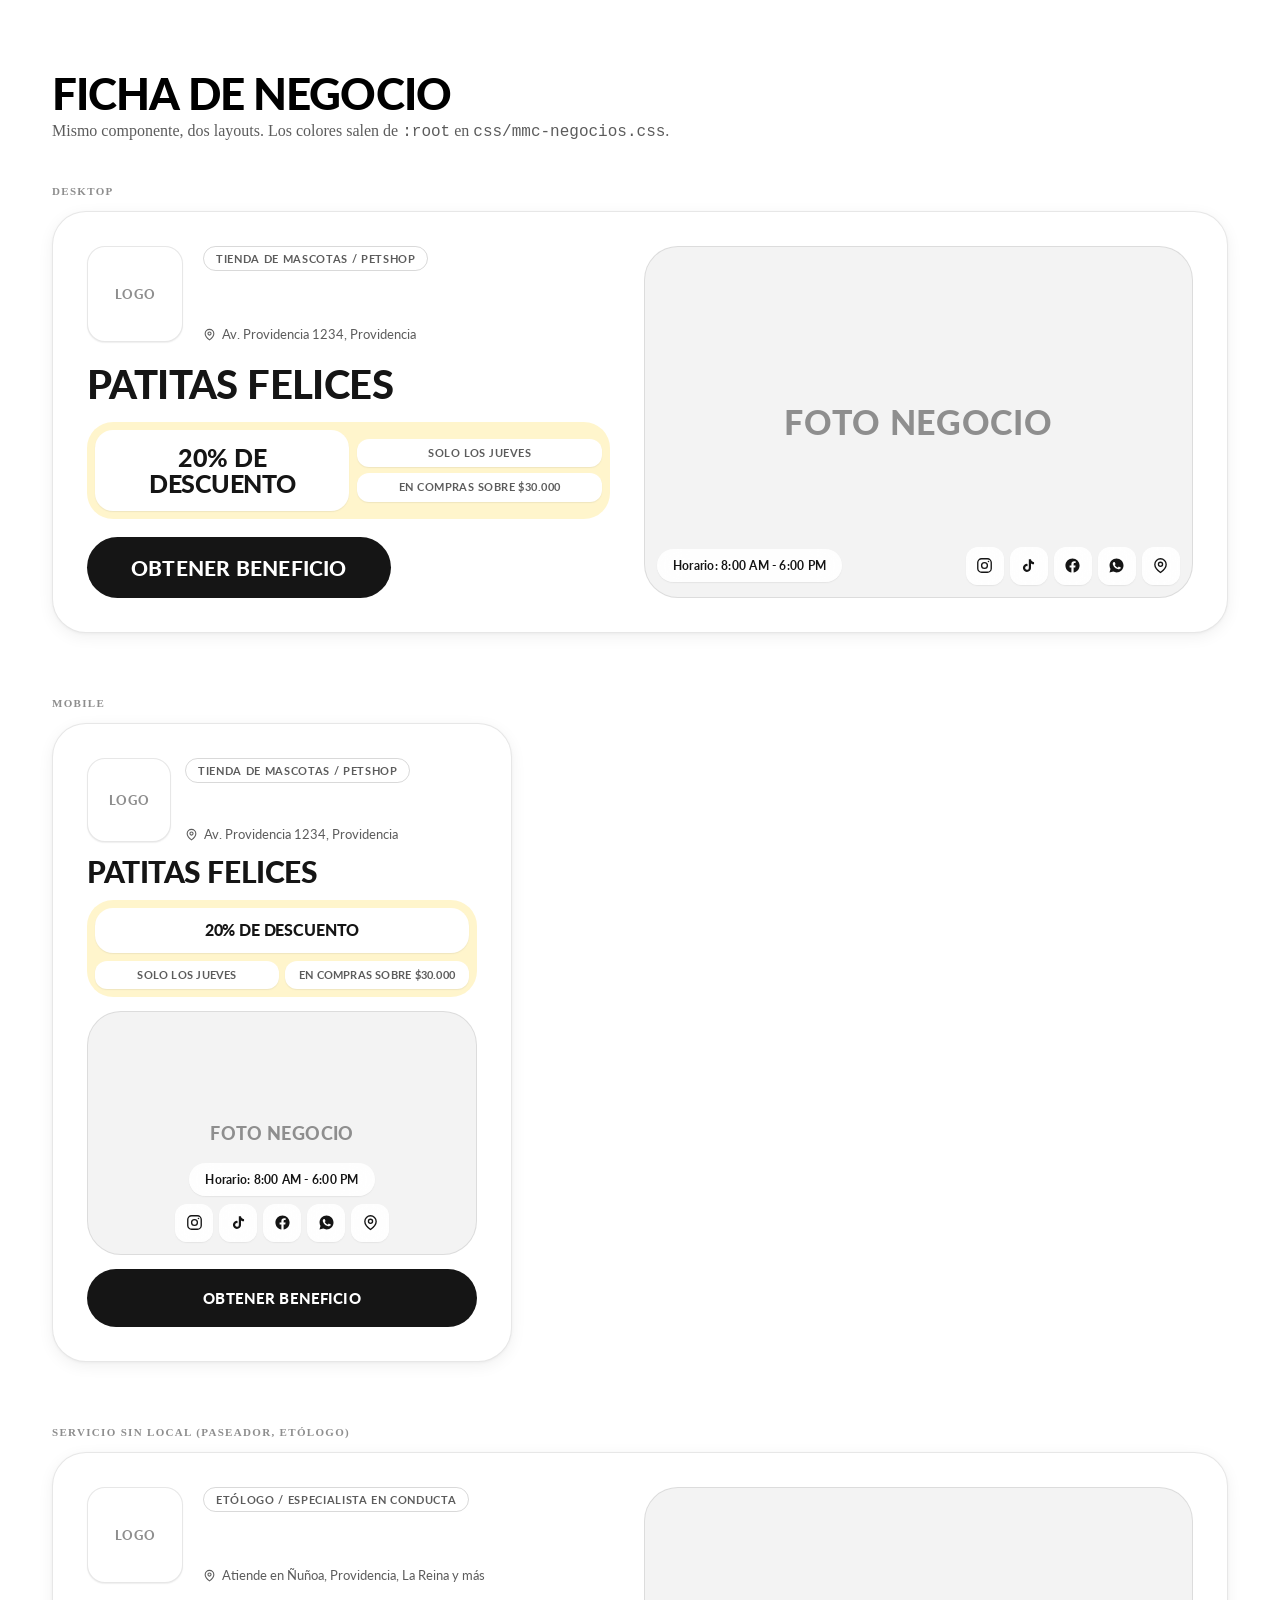
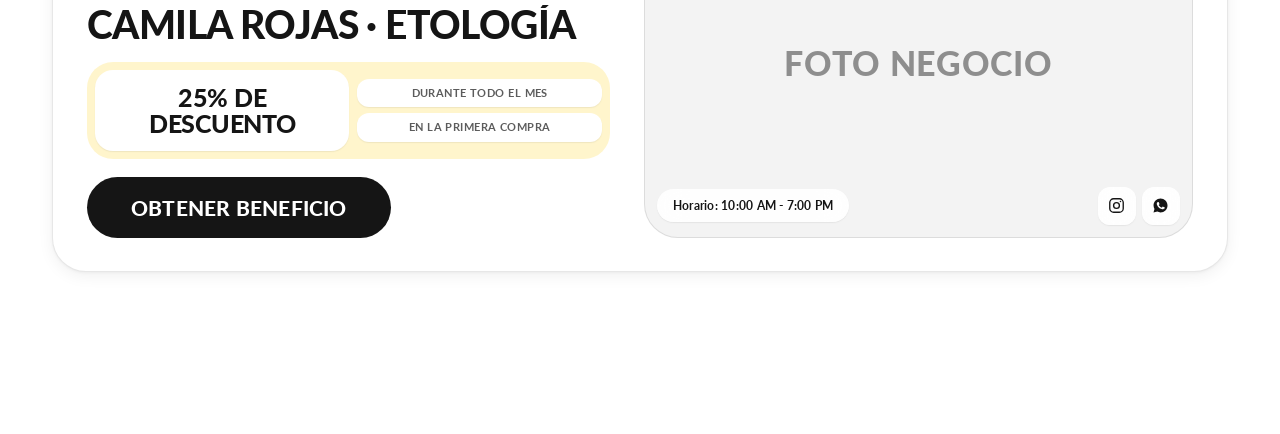
<file: ficha-negocio.html>
<!DOCTYPE html>
<html lang="es-CL">
<head>
<meta charset="utf-8">
<meta name="viewport" content="width=device-width, initial-scale=1">
<title>Ficha de negocio · Mi Mascota Club</title>
<link rel="preconnect" href="https://fonts.googleapis.com">
<link rel="preconnect" href="https://fonts.gstatic.com" crossorigin>
<link href="https://fonts.googleapis.com/css2?family=Lato:wght@400;700;900&display=swap" rel="stylesheet">
<link rel="stylesheet" href="css/mmc-ficha.css">
<style>
  .page { max-width: 1180px; margin: 0 auto; padding: clamp(28px,6vw,64px) clamp(18px,5vw,44px) 90px; }
  .page h1.t { font-family: var(--mmc-font-display); font-weight:900; text-transform:uppercase; font-size:clamp(28px,5vw,44px); line-height:.96; letter-spacing:-.02em; margin:0 0 8px; }
  .page p.s { color: var(--mmc-ink-2); margin:0 0 44px; font-size:16px; }
  .demo { margin-bottom: 64px; }
  .demo__label { font-size:11px; font-weight:700; letter-spacing:.12em; text-transform:uppercase; color:var(--mmc-ink-3); margin-bottom:14px; }
  .card { border:1px solid var(--mmc-line); border-radius: var(--mmc-r-xl); background:#fff; padding: clamp(20px,3.4vw,34px); box-shadow: var(--mmc-shadow-md); }
  .card--mobile { max-width: 390px; }
</style>
</head>
<body class="mmc">
<div class="page">
  <h1 class="t">Ficha de negocio</h1>
  <p class="s">Mismo componente, dos layouts. Los colores salen de <code>:root</code> en <code>css/mmc-negocios.css</code>.</p>

  <section class="demo">
    <div class="demo__label">Desktop</div>
    <div class="card"><div class="mmc-ficha" id="ficha-desktop"></div></div>
  </section>

  <section class="demo">
    <div class="demo__label">Mobile</div>
    <div class="card card--mobile"><div class="mmc-ficha" id="ficha-mobile"></div></div>
  </section>

  <section class="demo">
    <div class="demo__label">Servicio sin local (paseador, etólogo)</div>
    <div class="card"><div class="mmc-ficha" id="ficha-sinlocal"></div></div>
  </section>
</div>

<script src="js/catalogos-negocio.js"></script>
<script src="js/ficha-negocio.js"></script>
<script>
const demo = {
  nombre: 'Patitas Felices',
  tipo_negocio: 'petshop',
  tiene_local: true,
  comuna: 'Providencia',
  direccion: 'Av. Providencia 1234',
  google_maps_url: 'https://maps.google.com/?q=Av.+Providencia+1234',
  telefono_local: '+56 2 2345 6789',
  whatsapp: '+56 9 1234 5678',
  instagram: '@patitasfelices',
  facebook: 'patitasfelices',
  tiktok: '@patitasfelices',
  horario_texto: '8:00 AM - 6:00 PM',
  beneficio_valor: 'desc_20',
  beneficio_sobre: 'compras',
  beneficio_cuando: 'dia_jueves',
  beneficio_monto_min: 30000
};

const demoSinLocal = {
  nombre: 'Camila Rojas · Etología',
  tipo_negocio: 'etologo',
  tiene_local: false,
  comuna: 'Ñuñoa',
  comunas_cobertura: ['Ñuñoa', 'Providencia', 'La Reina', 'Macul'],
  whatsapp: '+56 9 8765 4321',
  instagram: '@camilaetologia',
  horario_texto: '10:00 AM - 7:00 PM',
  beneficio_valor: 'desc_25',
  beneficio_sobre: 'primera_compra',
  beneficio_cuando: 'todo_el_mes'
};

renderFicha(document.getElementById('ficha-desktop'), demo);
renderFicha(document.getElementById('ficha-mobile'), demo);
renderFicha(document.getElementById('ficha-sinlocal'), demoSinLocal);
</script>
</body>
</html>
</file>
<file: css/mmc-ficha.css>
/* ============================================================
   Mi Mascota Club — Ficha de negocio y tarjeta del directorio
   ------------------------------------------------------------
   Este archivo SÍ se carga dentro de index.html, así que todas
   sus clases van con prefijo propio (mmc-ficha / mmcf / mmcard)
   para no chocar con nada de css/styles.css.
   ============================================================ */

:root {
  /* ---- MARCA Mi Mascota Club ---- */
  --mmc-negro:        #151515;
  --mmc-amarillo:     #FFCE00;
  --mmc-turquesa:     #47C9C9;

  --mmc-brand:        var(--mmc-negro);
  --mmc-brand-ink:    #FFFFFF;
  --mmc-accent:       var(--mmc-amarillo);
  --mmc-accent-2:     var(--mmc-turquesa);

  /* ---- Neutros ---- */
  --mmc-ink:          #151515;
  --mmc-ink-2:        #5C5C5C;
  --mmc-ink-3:        #8E8E8E;
  --mmc-bg:           #FFFFFF;
  --mmc-surface:      #FFFFFF;
  --mmc-surface-2:    #F3F3F3;
  --mmc-surface-3:    #FAFAFA;
  --mmc-line:         rgba(21,21,21,.10);
  --mmc-line-strong:  rgba(21,21,21,.16);
  --mmc-beneficio-bg: rgba(255,206,0,.20);

  /* ---- Estado ---- */
  --mmc-ok:           var(--mmc-turquesa);
  --mmc-warn:         #C2410C;
  --mmc-err:          #DC2626;

  /* ---- Forma ---- */
  --mmc-r-xs: 8px;
  --mmc-r-sm: 12px;
  --mmc-r-md: 18px;
  --mmc-r-lg: 26px;
  --mmc-r-xl: 34px;
  --mmc-r-pill: 999px;

  --mmc-shadow-sm: 0 1px 2px rgba(0,0,0,.04), 0 1px 1px rgba(0,0,0,.03);
  --mmc-shadow-md: 0 4px 16px rgba(0,0,0,.06), 0 1px 3px rgba(0,0,0,.04);
  --mmc-shadow-lg: 0 18px 50px rgba(0,0,0,.10), 0 2px 8px rgba(0,0,0,.05);

  --mmc-font-display: 'Lato', -apple-system, BlinkMacSystemFont, 'Segoe UI', sans-serif;
  --mmc-font-body:    'Lato', -apple-system, BlinkMacSystemFont, 'Segoe UI', sans-serif;

  --mmc-ease: cubic-bezier(.22,.61,.36,1);
}

/* ============================================================
   FICHA DE NEGOCIO  (.mmc-ficha)
   Mismo componente para /negocio/<slug>, el preview del
   formulario y la cola de aprobación del panel.
   ============================================================ */

.mmc-ficha,
.mmc-ficha *,
.mmc-ficha *::before,
.mmc-ficha *::after { box-sizing: border-box; }

.mmc-ficha {
  font-family: var(--mmc-font-body);
  color: var(--mmc-ink);
  container-type: inline-size;
  display: block;
}

.mmcf__grid { --gap: 14px; display: grid; gap: var(--gap); grid-template-columns: minmax(0, 1fr); }
/* min-width:0 en todos los hijos (3 de octubre). Sin esto, en una columna de
   menos de ~345px (el teléfono, o la ficha dentro de la cola de /mi-panel) el
   texto largo —el tipo de negocio, que no se corta de línea, o un nombre
   largo— empujaba la ficha hacia la derecha y se cortaba todo. Un hijo de
   grid o flex por defecto no se encoge por debajo de su contenido. */
.mmcf__grid > *, .mmcf__head > *, .mmcf__beneficio > * { min-width: 0; }

/* ---- Encabezado ---- */
/* Logo a la izquierda; a su lado, de arriba abajo: tipo + sello, estrellas y
   dirección (el borde de arriba del logo calza con las píldoras y el de abajo
   con la dirección). El nombre va abajo, a todo el ancho y en una línea
   (ajustarNombreFicha en js/ficha-negocio.js lo achica si no entra). */
.mmcf__head { display: grid; grid-template-columns: auto minmax(0, 1fr); column-gap: 14px; row-gap: 14px; align-items: stretch; }
.mmcf__lado { display: flex; flex-direction: column; justify-content: space-between; gap: 6px; min-width: 0; }
.mmcf__pills { display: flex; flex-wrap: wrap; gap: 6px; align-items: center; min-width: 0; }
.mmcf__head .mmcf__nombre { grid-column: 1 / -1; }

/* Sello Verificado (ficha y tarjeta) */
.mmc-verif {
  display: inline-flex; align-items: center; gap: 5px;
  padding: 5px 11px 5px 7px; border-radius: var(--mmc-r-pill);
  background: var(--mmc-turquesa); color: #fff;
  font-family: var(--mmc-font-body); font-weight: 900; font-size: 11px; line-height: 1.2;
  letter-spacing: .05em; text-transform: uppercase; white-space: nowrap;
}
.mmc-verif svg { width: 15px; height: 15px; flex: none; display: block; }

/* Valoración estilo Uber: 4.9 ★★★★★ (23 reseñas) */
.mmc-rating { display: flex; align-items: center; gap: 7px; flex-wrap: wrap; font-family: var(--mmc-font-body); }
.mmc-rating b { font-size: 17px; font-weight: 900; color: var(--mmc-ink); line-height: 1; }
.mmc-stars { display: inline-flex; gap: 1px; }
.mmc-star { position: relative; width: 17px; height: 17px; display: inline-block; }
.mmc-star svg { width: 17px; height: 17px; display: block; fill: #E8E8E8; }
.mmc-star__lleno { position: absolute; inset: 0 auto 0 0; overflow: hidden; }
.mmc-star__lleno svg { fill: var(--mmc-amarillo); stroke: #E0B400; stroke-width: 1; }
.mmc-rating__n { font-size: 13px; color: var(--mmc-ink-2); }

.mmcf__logo {
  width: 84px; height: 84px;
  border-radius: var(--mmc-r-md);
  background: var(--mmc-surface);
  border: 1px solid var(--mmc-line);
  box-shadow: var(--mmc-shadow-sm);
  overflow: hidden;
  display: grid; place-items: center;
  flex: none;
}
.mmcf__logo img { width: 100%; height: 100%; object-fit: contain; padding: 8px; }
.mmcf__logo span {
  font-family: var(--mmc-font-display);
  font-weight: 900; font-size: 13px; color: var(--mmc-ink-3);
  text-transform: uppercase; letter-spacing: .04em;
}

.mmcf__tipo {
  display: inline-block;
  padding: 5px 12px;
  border: 1px solid var(--mmc-line-strong);
  border-radius: var(--mmc-r-pill);
  font-size: 11px; font-weight: 700;
  letter-spacing: .06em; text-transform: uppercase;
  color: var(--mmc-ink-2);
  white-space: nowrap; overflow: hidden; text-overflow: ellipsis; max-width: 100%;
}

.mmcf__nombre {
  font-family: var(--mmc-font-display);
  font-weight: 900;
  text-transform: uppercase;
  font-size: clamp(24px, 8cqw, 30px);
  line-height: 1;
  letter-spacing: -.015em;
  margin: 0;
  white-space: nowrap;
  overflow: hidden;
}
.mmcf__nombre--dos { white-space: normal; overflow: visible; overflow-wrap: anywhere; text-wrap: balance; }

.mmcf__comuna {
  margin: 0;
  font-size: 13px; color: var(--mmc-ink-2);
  display: flex; align-items: center; gap: 6px;
}

/* ---- Barra de beneficio ---- */
.mmcf__beneficio {
  background: var(--mmc-beneficio-bg);
  border-radius: var(--mmc-r-lg);
  padding: 8px;
  display: flex; flex-wrap: wrap; gap: 8px; align-items: stretch;
}

.mmcf__ben-valor {
  flex: 1 1 170px; min-width: 0;
  background: var(--mmc-surface);
  border-radius: var(--mmc-r-md);
  padding: 14px 18px;
  display: grid; place-items: center;
  font-family: var(--mmc-font-display);
  font-weight: 900;
  text-transform: uppercase;
  font-size: clamp(16px, 3.2cqw, 25px);
  line-height: 1.05;
  letter-spacing: -.01em;
  color: var(--mmc-ink);
  text-align: center;
  box-shadow: var(--mmc-shadow-sm);
}

.mmcf__ben-meta { flex: 1 1 160px; min-width: 0; display: grid; gap: 6px; align-content: center; }

.mmcf__chip {
  background: var(--mmc-surface);
  border-radius: var(--mmc-r-sm);
  padding: 7px 14px;
  font-size: 11px; font-weight: 700;
  letter-spacing: .04em; text-transform: uppercase;
  color: var(--mmc-ink-2);
  text-align: center; line-height: 1.3;
  overflow-wrap: anywhere;
  box-shadow: var(--mmc-shadow-sm);
}

/* ---- Tarjeta de foto ---- */
.mmcf__foto {
  position: relative;
  border-radius: var(--mmc-r-xl);
  overflow: hidden;
  background: var(--mmc-surface-2);
  border: 1px solid var(--mmc-line);
  aspect-ratio: 16 / 10;
  display: grid; place-items: center;
  min-height: 200px;
}
.mmcf__foto > img { position: absolute; inset: 0; width: 100%; height: 100%; object-fit: cover; }
.mmcf__foto-ph {
  font-family: var(--mmc-font-display);
  font-weight: 900; text-transform: uppercase;
  color: var(--mmc-ink-3);
  font-size: clamp(18px, 4cqw, 34px);
  letter-spacing: .02em;
}

.mmcf__foto-bar {
  position: absolute; left: 12px; right: 12px; bottom: 12px;
  display: flex; gap: 8px; align-items: center;
  justify-content: space-between; flex-wrap: wrap;
}

.mmcf__horario {
  background: rgba(255,255,255,.92);
  -webkit-backdrop-filter: saturate(1.6) blur(14px);
  backdrop-filter: saturate(1.6) blur(14px);
  border-radius: var(--mmc-r-pill);
  padding: 9px 16px;
  font-size: 12px; font-weight: 700; letter-spacing: .02em;
  color: var(--mmc-ink); white-space: nowrap;
  box-shadow: var(--mmc-shadow-sm);
}

.mmcf__redes { display: flex; gap: 6px; }

.mmcf__red {
  width: 38px; height: 38px;
  border-radius: var(--mmc-r-sm);
  background: rgba(255,255,255,.92);
  -webkit-backdrop-filter: saturate(1.6) blur(14px);
  backdrop-filter: saturate(1.6) blur(14px);
  display: grid; place-items: center;
  color: var(--mmc-ink); text-decoration: none;
  box-shadow: var(--mmc-shadow-sm);
  transition: transform .18s var(--mmc-ease), background .18s var(--mmc-ease);
}
.mmcf__red:hover { transform: translateY(-2px); background: #fff; }
.mmcf__red svg { width: 17px; height: 17px; display: block; }

/* ---- CTA ---- */
.mmcf__cta {
  appearance: none; border: 0; width: 100%;
  background: var(--mmc-brand); color: var(--mmc-brand-ink);
  border-radius: var(--mmc-r-pill);
  padding: 20px 28px;
  font-family: var(--mmc-font-display);
  font-weight: 900; text-transform: uppercase;
  font-size: clamp(15px, 2.8cqw, 21px);
  letter-spacing: .01em;
  cursor: pointer; text-align: center; text-decoration: none; display: block;
  transition: transform .18s var(--mmc-ease), opacity .18s var(--mmc-ease);
}
.mmcf__cta:hover { transform: translateY(-1px); opacity: .92; }
.mmcf__cta:active { transform: translateY(0) scale(.995); }

/* ---- Dos columnas cuando hay ancho ---- */
@container (min-width: 640px) {
  .mmcf__grid {
    grid-template-columns: minmax(290px, 1fr) minmax(0, 1.05fr);
    grid-template-areas: "head foto" "benef foto" "cta foto";
    align-content: start;
    gap: 18px 34px;
  }
  .mmcf__head { grid-area: head; column-gap: 20px; row-gap: 22px; }
  .mmcf__head .mmcf__logo { width: 96px; height: 96px; }
  .mmcf__nombre { font-size: 40px; }
  .mmcf__nombre--dos { font-size: 34px !important; }
  .mmcf__beneficio { grid-area: benef; align-self: start; }
  .mmcf__cta { grid-area: cta; align-self: start; width: auto; justify-self: start; padding: 18px 44px; }
  .mmcf__foto { grid-area: foto; aspect-ratio: auto; height: 100%; min-height: 340px; }
}

/* Muy angosto: el logo se achica y los dos datos del beneficio van uno bajo el
   otro, para que nada quede apretado. */
@container (max-width: 360px) {
  .mmcf__logo { width: 72px; height: 72px; }
  .mmcf__head { column-gap: 12px; }
  .mmcf__ben-meta { grid-auto-flow: row !important; }
  .mmcf__beneficio { padding: 6px; }
  /* min-height:200px + aspect-ratio 16/10 obligaba a 320px de ancho */
  .mmcf__foto { min-height: 0; aspect-ratio: 4 / 3; }
  .mmcf__red { width: 34px; height: 34px; }
}

@container (max-width: 300px) {
  .mmc-rating__n { display: none; }
}

@container (max-width: 520px) {
  .mmcf__ben-valor { flex: 1 1 100%; }
  .mmcf__ben-meta  { flex: 1 1 100%; grid-auto-flow: column; grid-auto-columns: 1fr; }
  .mmcf__chip      { padding: 7px 10px; letter-spacing: .02em; }
  .mmcf__foto-bar  { justify-content: center; row-gap: 8px; }
}

/* ============================================================
   TARJETA DEL DIRECTORIO  (.mmcard)
   Va DENTRO del .biz-card que ya existe, así la grilla y la
   fila de destacados siguen funcionando igual que antes.
   ============================================================ */

.mmcard, .mmcard *, .mmcard *::before, .mmcard *::after { box-sizing: border-box; }

/* La tarjeta sigue el mismo orden que la ficha grande que diseñó Jaime:
   logo + nombre arriba, la franja del beneficio, la foto con el horario y
   las redes encima, y el botón al final. Antes la foto iba primero y el
   beneficio quedaba enterrado, que es justo lo que la gente viene a mirar. */
.mmcard {
  font-family: var(--mmc-font-body);
  color: var(--mmc-ink);
  display: flex; flex-direction: column;
  gap: 12px;
  height: 100%;
  padding: 14px 14px 16px;
}
/* El botón siempre abajo, así todas las tarjetas de una fila terminan
   parejas aunque el nombre ocupe una o dos líneas. */
.mmcard__cta { margin-top: auto; }
.mmcard__head, .mmcard__ben, .mmcard__foto, .mmcard__meta { flex: none; }

/* ---- Cabecera: logo + tipo + nombre + comuna ---- */
.mmcard__head { display: grid; grid-template-columns: auto 1fr; gap: 11px; align-items: center; }
.mmcard__ident { min-width: 0; }
.mmcard__pills { display: flex; flex-wrap: wrap; gap: 5px; align-items: center; margin-bottom: 4px; }
.mmcard__pills .mmcard__tipo { margin-bottom: 0; }
.mmcard .mmc-verif { padding: 3px 8px 3px 5px; font-size: 9.5px; gap: 4px; }
.mmcard .mmc-verif svg { width: 12px; height: 12px; }

.mmcard__logo {
  width: 48px; height: 48px; flex: none;
  border-radius: 13px;
  background: #fff;
  border: 1.5px solid var(--mmc-line-strong);
  overflow: hidden;
  display: grid; place-items: center;
  font-size: 21px;
}
.mmcard__logo img { width: 100%; height: 100%; object-fit: contain; padding: 5px; }

.mmcard__tipo {
  display: inline-block;
  border: 1.5px solid var(--mmc-line-strong);
  border-radius: 99px;
  padding: 2px 9px;
  margin-bottom: 4px;
  font-size: 9.5px; font-weight: 800;
  letter-spacing: .07em; text-transform: uppercase;
  color: var(--mmc-ink-2);
  line-height: 1.5;
  max-width: 100%;
  overflow: hidden; text-overflow: ellipsis; white-space: nowrap;
}
.mmcard__nombre {
  font-family: var(--mmc-font-display);
  font-weight: 900;
  font-size: 17px;
  line-height: 1.12;
  margin: 0;
  color: var(--mmc-ink);
  overflow-wrap: anywhere;
}
.mmcard__comuna {
  display: flex; align-items: center; gap: 4px;
  margin-top: 3px;
  font-size: 11.5px; font-weight: 700;
  color: var(--mmc-ink-3);
}
.mmcard__comuna svg { width: 12px; height: 12px; flex: none; }

/* ---- Franja del beneficio ---- */
.mmcard__ben {
  background: var(--mmc-surface-2);
  border-radius: 14px;
  padding: 11px 12px;
  display: grid; gap: 7px;
}
.mmcard__ben b {
  display: block;
  background: #fff;
  border-radius: 10px;
  padding: 8px 10px;
  text-align: center;
  font-family: var(--mmc-font-display);
  font-weight: 900; text-transform: uppercase;
  font-size: 15px; line-height: 1.12;
  letter-spacing: -.01em;
}
.mmcard__ben-meta { display: grid; gap: 5px; }
.mmcard__chip {
  display: block;
  background: #fff;
  border-radius: 8px;
  padding: 5px 9px;
  text-align: center;
  font-size: 10px; font-weight: 800;
  letter-spacing: .04em; text-transform: uppercase;
  color: var(--mmc-ink-2);
  line-height: 1.35;
}

/* ---- Foto con la barra encima ---- */
.mmcard__foto {
  position: relative;
  height: 158px;
  border-radius: 16px;
  border: 1.5px solid var(--mmc-line);
  display: grid; place-items: center;
  overflow: hidden;
  background: var(--mmc-surface-2);
}
.mmcard__foto > img { position: absolute; inset: 0; width: 100%; height: 100%; object-fit: cover; }
.mmcard__foto > span { font-size: 44px; line-height: 1; }
.mmcard__foto .founder-badge {
  position: absolute; top: 9px; right: 9px; z-index: 2;
  background: rgba(255,255,255,.94); color: var(--mmc-negro);
  padding: 4px 9px; border-radius: 7px;
  font-family: var(--mmc-font-body);
  font-size: 9.5px; font-weight: 800;
  letter-spacing: .05em; text-transform: uppercase;
  line-height: 1.4; white-space: nowrap;
}
.mmcard__foto .founder-badge.badge-destacado { background: var(--mmc-amarillo); }

.mmcard__foto-bar {
  position: absolute; left: 0; right: 0; bottom: 0; z-index: 2;
  display: flex; align-items: center; justify-content: space-between; gap: 8px;
  padding: 9px 10px;
  background: linear-gradient(to top, rgba(255,255,255,.96), rgba(255,255,255,.72) 62%, rgba(255,255,255,0));
}
.mmcard__horario {
  background: #fff;
  border: 1.5px solid var(--mmc-line-strong);
  border-radius: 8px;
  padding: 4px 8px;
  font-size: 10px; font-weight: 800;
  letter-spacing: .03em; text-transform: uppercase;
  color: var(--mmc-ink);
  line-height: 1.4;
  overflow: hidden; text-overflow: ellipsis; white-space: nowrap;
  max-width: 58%;
}
.mmcard__redes { display: flex; gap: 5px; margin-left: auto; }
.mmcard__red {
  width: 27px; height: 27px; flex: none;
  display: grid; place-items: center;
  border-radius: 8px;
  background: #fff;
  border: 1.5px solid var(--mmc-line-strong);
  color: var(--mmc-ink);
  text-decoration: none;
}
.mmcard__red svg { width: 14px; height: 14px; }
/* Fila de íconos de los negocios antiguos (la que arma app.js) */
.mmcard__foto-bar .biz-icons-row { display: flex; gap: 5px; margin-left: auto; }

.mmcard__meta { font-size: 12.5px; color: var(--mmc-ink-2); line-height: 1.45; margin: 0; }

/* ---- Botón. Es un <span>: la tarjeta entera ya es el enlace a la ficha,
        así que no debe haber un botón dentro de otro clic. ---- */
.mmcard__cta {
  display: block;
  margin-top: 2px;
  padding: 13px 14px;
  border-radius: 99px;
  background: var(--mmc-negro);
  color: #fff;
  text-align: center;
  font-family: var(--mmc-font-display);
  font-weight: 900; text-transform: uppercase;
  font-size: 13.5px; letter-spacing: .02em;
  line-height: 1.2;
}
.biz-card:hover .mmcard__cta { background: var(--mmc-amarillo); color: var(--mmc-negro); }

/* En la fila de Destacados las tarjetas son más angostas */
.featured-strip .mmcard__foto { height: 132px; }
.featured-strip .mmcard__nombre { font-size: 15.5px; }

/* ============================================================
   COLA DE APROBACIÓN  (.cola-*)
   Vive dentro del panel privado. Pensada para usarse desde el
   celular: una ficha completa y tres botones grandes debajo.
   ============================================================ */

.cola-count {
  display: inline-grid; place-items: center;
  min-width: 22px; height: 22px; padding: 0 7px;
  border-radius: var(--mmc-r-pill);
  background: var(--mmc-amarillo); color: var(--mmc-negro);
  font-size: 11px; font-weight: 900;
  margin-left: 8px;
}
.cola-count[data-cero="1"] { background: var(--mmc-surface-2); color: var(--mmc-ink-3); }

.cola-lista { padding: 16px; display: grid; gap: 16px; }
.cola-vacia { text-align: center; padding: 28px 16px; color: var(--mmc-ink-3); font-size: 14px; font-weight: 600; }

.cola-item {
  border: 1px solid var(--mmc-line);
  border-radius: var(--mmc-r-xl);
  padding: clamp(14px, 3vw, 22px);
  background: #fff;
  box-shadow: var(--mmc-shadow-sm);
}
.cola-item[data-ocupado="1"] { opacity: .55; pointer-events: none; }

.cola-fecha { font-size: 11px; font-weight: 700; letter-spacing: .06em; text-transform: uppercase; color: var(--mmc-ink-3); margin-bottom: 12px; }

/* Datos que no se publican */
.cola-priv {
  margin-top: 16px;
  border: 1px solid var(--mmc-line);
  border-radius: var(--mmc-r-md);
  overflow: hidden;
  font-size: 13px;
}
.cola-priv__t {
  background: var(--mmc-surface-3);
  padding: 9px 14px;
  font-size: 10.5px; font-weight: 800;
  letter-spacing: .08em; text-transform: uppercase;
  color: var(--mmc-ink-3);
  border-bottom: 1px solid var(--mmc-line);
}
.cola-priv__row { display: grid; grid-template-columns: 150px 1fr; gap: 10px; padding: 9px 14px; border-bottom: 1px solid var(--mmc-line); }
.cola-priv__row:last-child { border-bottom: 0; }
.cola-priv__row span { color: var(--mmc-ink-3); }
.cola-priv__row b { font-weight: 700; overflow-wrap: anywhere; }
@media (max-width: 560px) { .cola-priv__row { grid-template-columns: 1fr; gap: 1px; } }

/* Tres botones */
.cola-acciones { display: grid; grid-template-columns: repeat(3, 1fr); gap: 10px; margin-top: 18px; }
@media (max-width: 560px) { .cola-acciones { grid-template-columns: 1fr; } }

.cola-btn {
  appearance: none; border: 1px solid var(--mmc-line-strong);
  background: #fff; color: var(--mmc-ink);
  border-radius: var(--mmc-r-pill);
  padding: 15px 18px;
  font-family: var(--mmc-font-body);
  font-size: 14.5px; font-weight: 800;
  cursor: pointer;
  transition: transform .16s var(--mmc-ease), background .16s var(--mmc-ease), color .16s var(--mmc-ease);
  min-height: 50px;
}
.cola-btn:hover { transform: translateY(-1px); }
.cola-btn--ok   { background: var(--mmc-turquesa); border-color: var(--mmc-turquesa); color: #fff; }
.cola-btn--edit { background: var(--mmc-amarillo); border-color: var(--mmc-amarillo); color: var(--mmc-negro); }
.cola-btn--no   { color: var(--mmc-err); border-color: color-mix(in srgb, var(--mmc-err) 34%, transparent); }
.cola-btn--no:hover { background: var(--mmc-err); border-color: var(--mmc-err); color: #fff; }

/* Modo edición */
.cola-edit { margin-top: 16px; display: grid; gap: 12px; }
.cola-edit__grid { display: grid; grid-template-columns: 1fr 1fr; gap: 12px; }
@media (max-width: 640px) { .cola-edit__grid { grid-template-columns: 1fr; } }
.cola-campo { display: grid; gap: 5px; }
.cola-campo label { font-size: 11.5px; font-weight: 800; letter-spacing: .04em; text-transform: uppercase; color: var(--mmc-ink-3); }
.cola-campo input, .cola-campo select {
  width: 100%; font: inherit; font-size: 15px;
  color: var(--mmc-ink); background: #fff;
  border: 1px solid var(--mmc-line-strong);
  border-radius: var(--mmc-r-sm);
  padding: 11px 13px; outline: none;
}
.cola-campo input:focus, .cola-campo select:focus {
  border-color: var(--mmc-turquesa);
  box-shadow: 0 0 0 3px rgba(71,201,201,.28);
}

.cola-msg { margin-top: 12px; font-size: 13.5px; font-weight: 700; }
.cola-msg--ok { color: var(--mmc-turquesa); }
.cola-msg--err { color: var(--mmc-err); }


/* ============================================================
   Contenedor de la ficha en la página /negocio/<slug>
   ============================================================ */
.mmc-ficha-wrap {
  background: #fff;
  border: 1px solid var(--mmc-line);
  border-radius: var(--mmc-r-xl);
  padding: clamp(18px, 3vw, 34px);
  box-shadow: var(--mmc-shadow-md);
}
.mmc-ficha-desc { font-size: 15px; line-height: 1.65; color: var(--mmc-ink-2); margin: 22px 0 0; }

.mmc-datos {
  margin-top: 20px;
  background: #fff;
  border: 1px solid var(--mmc-line);
  border-radius: var(--mmc-r-xl);
  padding: clamp(14px, 2.4vw, 22px);
  display: grid;
  grid-template-columns: repeat(auto-fit, minmax(230px, 1fr));
  gap: 2px 26px;
}
.mmc-datos__row {
  display: flex; justify-content: space-between; gap: 14px;
  padding: 11px 4px;
  border-bottom: 1px dashed var(--mmc-line);
  font-size: 13.5px;
}
.mmc-datos__row span { color: var(--mmc-ink-3); }
.mmc-datos__row b { font-weight: 800; text-align: right; overflow-wrap: anywhere; }

/* Sobrescrituras de especificidad: css/styles.css define .biz-card h3 y
   .biz-card p con sus propios tamaños, y como .biz-card envuelve a .mmcard
   ganaba por especificidad. Esto deja mandar al diseño de la tarjeta. */
.biz-card .mmcard__nombre { font-size: 17px; margin: 0; font-family: var(--mmc-font-display); }
.biz-card .mmcard__meta   { font-size: 12.5px; color: var(--mmc-ink-2); margin: 0; }
.featured-strip .biz-card .mmcard__nombre { font-size: 15.5px; }


/* ============================================================
   Cola de verificaciones de tenencia (/mi-panel)
   Reusa .cola-item, .cola-priv, .cola-btn y .cola-msg. Lo de acá
   es lo propio: la ficha de la mascota, el sello del formato del
   chip, la foto de la cartilla y el motivo del rechazo.
   ============================================================ */
.verif-acciones { grid-template-columns: repeat(2, 1fr); }
@media (max-width: 560px) { .verif-acciones { grid-template-columns: 1fr; } }

/* Una solicitud que pasó las 48 horas prometidas se marca sola. */
.verif-item--tarde { border-color: color-mix(in srgb, var(--mmc-warn) 45%, transparent); }
.verif-item--tarde .cola-fecha { color: var(--mmc-warn); }

.verif-item__cab { display: flex; align-items: center; gap: 14px; margin-bottom: 4px; }
.verif-item__av {
  width: 62px; height: 62px; flex: 0 0 auto;
  border-radius: 16px; overflow: hidden;
  background: var(--mmc-surface-3); border: 1px solid var(--mmc-line);
  display: flex; align-items: center; justify-content: center; font-size: 26px;
}
.verif-item__av img { width: 100%; height: 100%; object-fit: cover; }
.verif-item__pet { font-size: 19px; font-weight: 900; line-height: 1.2; }
.verif-item__sub { font-size: 13px; color: var(--mmc-ink-2); margin-top: 2px; }
.verif-item__cod { font-size: 12px; color: var(--mmc-ink-3); margin-top: 3px; }

.verif-sello {
  display: inline-block; margin-left: 8px;
  font-family: var(--mmc-font-body); font-size: 10px; font-weight: 800;
  letter-spacing: .05em; text-transform: uppercase;
  padding: 3px 8px; border-radius: var(--mmc-r-pill);
}
.verif-sello.ok   { background: color-mix(in srgb, var(--mmc-turquesa) 18%, #fff); color: #1F7A7A; }
.verif-sello.raro { background: color-mix(in srgb, var(--mmc-warn) 14%, #fff); color: var(--mmc-warn); }

/* La foto es lo que de verdad se revisa, así que va grande y se puede ampliar. */
.verif-cartilla { margin-top: 16px; border: 1px solid var(--mmc-line); border-radius: var(--mmc-r-md); overflow: hidden; }
.verif-cartilla .cola-priv__t { margin: 0; }
.verif-cartilla img { display: block; width: 100%; max-height: 420px; object-fit: contain; background: var(--mmc-surface-3); }
.verif-cartilla--vacia {
  padding: 14px; font-size: 13px; color: var(--mmc-warn);
  background: color-mix(in srgb, var(--mmc-warn) 7%, #fff);
  border-color: color-mix(in srgb, var(--mmc-warn) 30%, transparent);
}

.verif-motivo { margin-top: 16px; }
.verif-motivo label {
  display: block; font-size: 11.5px; font-weight: 800;
  letter-spacing: .04em; text-transform: uppercase; color: var(--mmc-ink-3); margin-bottom: 6px;
}
.verif-motivo textarea {
  width: 100%; font: inherit; font-size: 15px; color: var(--mmc-ink);
  background: #fff; border: 1px solid var(--mmc-line-strong);
  border-radius: var(--mmc-r-sm); padding: 11px 13px; outline: none; resize: vertical;
}
.verif-motivo textarea:focus { border-color: var(--mmc-turquesa); box-shadow: 0 0 0 3px rgba(71,201,201,.28); }

/* ---- Interruptor de ajustes ---- */
.adm-ajuste { display: flex; align-items: flex-start; gap: 18px; padding: 18px 20px; }
.adm-ajuste__txt { flex: 1 1 auto; min-width: 0; }
.adm-ajuste__txt b { font-size: 15px; font-weight: 900; display: block; }
.adm-ajuste__txt p { margin: 8px 0 0; font-size: 13px; line-height: 1.55; color: var(--mmc-ink-2); }
.adm-ajuste__estado {
  display: inline-block; margin-top: 5px;
  font-size: 10.5px; font-weight: 900; letter-spacing: .07em; text-transform: uppercase;
  padding: 3px 9px; border-radius: var(--mmc-r-pill);
  background: var(--mmc-surface-3); color: var(--mmc-ink-3);
}
.adm-ajuste__estado.on  { background: color-mix(in srgb, var(--mmc-turquesa) 20%, #fff); color: #1F7A7A; }
.adm-ajuste__estado.off { background: color-mix(in srgb, var(--mmc-warn) 14%, #fff); color: var(--mmc-warn); }
.adm-ajuste__estado.mal { background: color-mix(in srgb, var(--mmc-err) 14%, #fff); color: var(--mmc-err); }

.adm-switch {
  appearance: none; flex: 0 0 auto; cursor: pointer;
  width: 62px; height: 34px; border-radius: var(--mmc-r-pill);
  border: 1px solid var(--mmc-line-strong); background: var(--mmc-surface-3);
  padding: 3px; transition: background .2s var(--mmc-ease), border-color .2s var(--mmc-ease);
}
.adm-switch__bola {
  display: block; width: 26px; height: 26px; border-radius: 50%;
  background: #fff; box-shadow: 0 1px 3px rgba(0,0,0,.25);
  transition: transform .2s var(--mmc-ease);
}
.adm-switch.on { background: var(--mmc-turquesa); border-color: var(--mmc-turquesa); }
.adm-switch.on .adm-switch__bola { transform: translateX(28px); }
.adm-switch:disabled { opacity: .5; cursor: default; }


/* ---- Visor de la cartilla ----
   Chrome bloquea abrir un data: URL como página, así que ampliar la cartilla
   abre una capa encima del panel en vez de una pestaña nueva. Un toque más
   sobre la imagen la lleva a tamaño real y la capa se puede desplazar: en un
   teléfono es la única forma de leer un número escrito a mano. */
.verif-cartilla__btn {
  display: block; width: 100%; padding: 0; border: 0; cursor: zoom-in;
  background: var(--mmc-surface-3);
}
.verif-cartilla__btn img { display: block; width: 100%; max-height: 420px; object-fit: contain; }

.cartilla-lupa {
  position: fixed; inset: 0; z-index: 200;
  background: rgba(10,10,10,.92);
  display: none; align-items: center; justify-content: center;
  padding: 64px 16px 16px; overflow: auto;
}
.cartilla-lupa.abierta { display: flex; }
.cartilla-lupa img {
  max-width: 100%; max-height: 100%; object-fit: contain;
  border-radius: 10px; cursor: zoom-in;
}
.cartilla-lupa.zoom { align-items: flex-start; justify-content: flex-start; }
.cartilla-lupa.zoom img { max-width: none; max-height: none; cursor: zoom-out; }
.cartilla-lupa__cerrar {
  position: fixed; top: 14px; right: 14px; z-index: 201;
  appearance: none; cursor: pointer;
  background: #fff; color: var(--mmc-ink);
  border: 0; border-radius: var(--mmc-r-pill);
  padding: 11px 20px; font-family: var(--mmc-font-body);
  font-size: 14px; font-weight: 800;
}
.cartilla-lupa__ayuda {
  position: fixed; bottom: 16px; left: 0; right: 0; text-align: center;
  color: rgba(255,255,255,.7); font-size: 12.5px; pointer-events: none;
}


/* ============================================================
   FICHA DE ESPECIALISTA  (.mmce) — una persona, con su foto
   sobre un degradado desenfocado celeste o amarillo.
   Celular: foto arriba, datos abajo. Desktop (≥760px de ficha):
   foto a la izquierda, datos a la derecha.
   ============================================================ */
.mmce { --t-p:#EAF8F8; --t-m:#A8E3E3; --t-s:#47C9C9; display:grid; gap:14px; }
.mmce--amarillo { --t-p:#FFF9E3; --t-m:#FFE58A; --t-s:#FFCE00; }
.mmce * { min-width:0; }

.mmce__hero {
  position:relative; overflow:hidden; isolation:isolate;
  border-radius: var(--mmc-r-xl);
  height: 470px;
  background: linear-gradient(165deg, var(--t-p) 0%, var(--t-m) 70%, var(--t-s) 130%);
}
.mmce__blob { position:absolute; border-radius:50%; filter:blur(40px); z-index:-1; }
.mmce__blob--1 { width:260px; height:260px; background:#fff; opacity:.85; left:-60px; top:-50px; }
.mmce__blob--2 { width:300px; height:300px; background:var(--t-s); opacity:.45; right:-90px; top:120px; }
.mmce__blob--3 { width:240px; height:240px; background:var(--t-m); opacity:.9; left:30px; bottom:-80px; }

/* Foto con fondo (lo normal): ocupa el recuadro y se funde con el degradado
   por la izquierda, donde va el nombre. Foto recortada (.mmce--recorte): la
   persona queda parada sobre el degradado, como en el diseño de referencia. */
.mmce__foto {
  position:absolute; right:0; top:0; bottom:0; width:72%;
  -webkit-mask-image: linear-gradient(90deg, transparent 0, rgba(0,0,0,.35) 22%, #000 48%);
          mask-image: linear-gradient(90deg, transparent 0, rgba(0,0,0,.35) 22%, #000 48%);
}
.mmce--recorte .mmce__foto {
  top:auto; right:-4%; width:66%; height:94%;
  -webkit-mask-image: linear-gradient(90deg, transparent 0, #000 22%);
          mask-image: linear-gradient(90deg, transparent 0, #000 22%);
}
.mmce__foto img { width:100%; height:100%; object-fit:cover; object-position:50% 0; display:block; }
.mmce__foto--vacia { display:grid; place-items:center; -webkit-mask-image:none; mask-image:none; }
.mmce__foto--vacia span { font-size:11px; font-weight:700; letter-spacing:.08em; text-transform:uppercase; color:rgba(21,21,21,.35); }

.mmce__nota {
  position:absolute; top:18px; left:18px; z-index:2;
  display:inline-flex; align-items:center; gap:5px;
  background:rgba(255,255,255,.72); -webkit-backdrop-filter:blur(8px); backdrop-filter:blur(8px);
  border-radius:var(--mmc-r-pill); padding:6px 11px; font-weight:900; font-size:14px;
}
.mmce__nota svg { width:14px; height:14px; fill:var(--mmc-ink); }

.mmce__hero-txt { position:absolute; left:22px; top:84px; width:50%; z-index:2; }
.mmce__hero-nombre { font-family:var(--mmc-font-display); font-weight:400; font-size:clamp(30px, 10cqw, 42px); line-height:1.04; letter-spacing:-.01em; color:var(--mmc-ink); overflow-wrap:anywhere; }
.mmce__hero-tit { margin:12px 0 0; font-size:12.5px; line-height:1.45; color:#3a4446; }

.mmce__vidrio {
  position:absolute; left:12px; right:12px; bottom:12px; z-index:2;
  border-radius:26px; padding:10px;
  display:flex; align-items:center; justify-content:space-between; gap:8px;
  background:rgba(255,255,255,.42); -webkit-backdrop-filter:blur(14px); backdrop-filter:blur(14px);
  border:1px solid rgba(255,255,255,.6);
}
.mmce__det {
  display:inline-flex; align-items:center; gap:8px; border:0; cursor:pointer;
  background:rgba(255,255,255,.8); border-radius:var(--mmc-r-pill); padding:13px 18px;
  font:700 14px var(--mmc-font-body); color:var(--mmc-ink); white-space:nowrap;
}
.mmce__det svg { width:18px; height:18px; }
.mmce__redes { display:flex; gap:8px; flex-wrap:wrap; }
.mmce__red {
  width:46px; height:46px; border-radius:50%; display:grid; place-items:center; flex:none;
  background:#fff; color:var(--mmc-ink); box-shadow:0 4px 14px rgba(0,0,0,.06);
}
.mmce__red svg { width:20px; height:20px; }
.mmce__red--linea { box-shadow:none; border:1px solid var(--mmc-line-strong); }

/* En celular la info de abajo no repite el nombre (ya está sobre la foto). */
.mmce__info { display:grid; gap:14px; }
.mmce__nombre, .mmce__sub, .mmce__info > .mmc-rating, .mmce__redes--info { display:none; }
.mmce__pills { display:flex; flex-wrap:wrap; gap:6px; align-items:center; order:1; }
.mmce__stats { order:0; }
.mmce__info > .mmcf__beneficio { order:2; }
.mmce__accion { order:3; }
.mmce__datos { order:4; }
.mmce__desc { order:5; }

.mmce__stats {
  display:grid; grid-template-columns:repeat(auto-fit, minmax(90px, 1fr)); gap:6px;
  background:#fff; border:1px solid var(--mmc-line); border-radius:24px; padding:14px 10px;
}
.mmce__st { display:flex; align-items:center; gap:8px; justify-content:center; }
.mmce__st-i { width:30px; height:30px; border-radius:50%; display:grid; place-items:center; border:1.5px solid var(--mmc-ink); flex:none; }
.mmce__st-i svg { width:16px; height:16px; }
.mmce__st b { display:block; font-size:17px; font-weight:900; line-height:1.1; }
.mmce__st small { font-size:11px; color:var(--mmc-ink-2); }

.mmce__cta {
  width:100%; border:0; cursor:pointer; background:var(--mmc-ink); color:#fff;
  border-radius:var(--mmc-r-pill); padding:18px 24px;
  font:900 16px var(--mmc-font-display); text-transform:uppercase; letter-spacing:.01em;
}
.mmce__datos { display:grid; gap:9px; }
.mmce__dato { display:flex; gap:8px; align-items:flex-start; font-size:13.5px; color:var(--mmc-ink-2); line-height:1.45; }
.mmce__dato svg { margin-top:2px; flex:none; }
.mmce__dato b { color:var(--mmc-ink); }
.mmce__desc { margin:0; font-size:14.5px; line-height:1.6; color:var(--mmc-ink-2); }

@container (max-width: 360px) {
  .mmce__hero { height:420px; }
  .mmce__det { padding:11px 13px; font-size:13px; }
  .mmce__red { width:40px; height:40px; }
  .mmce__vidrio .mmce__red:nth-child(n+3) { display:none; }
}

/* ---- Desktop ---- */
@container (min-width: 760px) {
  .mmce { grid-template-columns: minmax(0, .95fr) minmax(0, 1.05fr); gap:44px; align-items:start; }
  .mmce__hero { height:auto; min-height:560px; align-self:stretch; }
  .mmce__foto { width:100%; right:0; -webkit-mask-image:none; mask-image:none; }
  .mmce--recorte .mmce__foto { width:94%; right:3%; -webkit-mask-image:none; mask-image:none; }
  /* Con fondo: un velo del color de la marca abajo, para que no se vea como un recuadro pegado. */
  .mmce:not(.mmce--recorte) .mmce__hero::after { content:''; position:absolute; inset:0; z-index:1; pointer-events:none; background:linear-gradient(0deg, color-mix(in srgb, var(--t-s) 35%, transparent) 0%, transparent 35%); }
  .mmce__hero-txt, .mmce__vidrio { display:none; }
  .mmce__info { gap:16px; padding-top:4px; }
  .mmce__nombre { display:block; margin:0; font-family:var(--mmc-font-display); font-weight:400; font-size:44px; line-height:1.05; letter-spacing:-.01em; }
  .mmce__sub { display:block; margin:-8px 0 0; font-size:15px; color:var(--mmc-ink-2); }
  .mmce__info > .mmc-rating { display:flex; }
  .mmce__pills, .mmce__stats, .mmce__info > .mmcf__beneficio, .mmce__accion, .mmce__datos, .mmce__desc { order:0; }
  .mmce__accion { display:flex; align-items:center; gap:16px; flex-wrap:wrap; }
  .mmce__cta { width:auto; padding:18px 44px; }
  .mmce__redes--info { display:flex; }
  .mmce__info .mmc-rating b { font-size:20px; }
  .mmce__info .mmc-star, .mmce__info .mmc-star svg { width:19px; height:19px; }
}
/* La ficha de negocio ubica .mmcf__beneficio en un área con nombre ("benef");
   dentro de la ficha de especialista va en el flujo normal. */
.mmce .mmcf__beneficio { grid-area: auto; align-self: auto; }

/* ============================================================
   ESTILO "VIDRIO" para fichas y tarjetas de NEGOCIO (10 de octubre),
   igual que la ficha de especialista: degradado desenfocado + paneles
   translúcidos. Solo estilo: misma foto, mismas posiciones, mismos datos.
   El color sale de tonoNegocio() en js/ficha-negocio.js.
   ============================================================ */
.mmc-tono--celeste  { --t-p:#EAF8F8; --t-m:#A8E3E3; --t-s:#47C9C9; }
.mmc-tono--amarillo { --t-p:#FFF9E3; --t-m:#FFE58A; --t-s:#FFCE00; }

/* ---------- Ficha ---------- */
.mmc-ficha-wrap.mmc-vidrio {
  position: relative; overflow: hidden; isolation: isolate;
  border: 1px solid rgba(255,255,255,.7);
  background: linear-gradient(165deg, var(--t-p) 0%, var(--t-m) 72%, var(--t-s) 135%);
}
.mmc-vidrio::before, .mmc-vidrio::after {
  content: ''; position: absolute; z-index: -1; border-radius: 50%; filter: blur(60px); pointer-events: none;
}
.mmc-vidrio::before { width: 420px; height: 420px; left: -120px; top: -140px; background: #fff; opacity: .85; }
.mmc-vidrio::after  { width: 520px; height: 520px; right: -180px; bottom: -220px; background: var(--t-s); opacity: .45; }

.mmc-vidrio .mmcf__logo { background: rgba(255,255,255,.8) !important; }
.mmc-vidrio .mmcf__logo,
.mmc-vidrio .mmcf__tipo {
  background: rgba(255,255,255,.55); -webkit-backdrop-filter: blur(10px); backdrop-filter: blur(10px);
  border: 1px solid rgba(255,255,255,.75); box-shadow: 0 6px 20px rgba(21,21,21,.05);
}
.mmc-vidrio .mmcf__logo img { mix-blend-mode: multiply; }
.mmc-vidrio .mmcf__beneficio {
  background: rgba(255,255,255,.35); -webkit-backdrop-filter: blur(14px); backdrop-filter: blur(14px);
  border: 1px solid rgba(255,255,255,.7);
}
.mmc-vidrio .mmcf__ben-valor, .mmc-vidrio .mmcf__chip { background: rgba(255,255,255,.78); box-shadow: none; }
.mmc-vidrio .mmcf__foto { border: 1px solid rgba(255,255,255,.7); box-shadow: 0 14px 40px rgba(21,21,21,.10); }
.mmc-vidrio .mmcf__horario, .mmc-vidrio .mmcf__red {
  background: rgba(255,255,255,.72); -webkit-backdrop-filter: blur(10px); backdrop-filter: blur(10px);
  border: 1px solid rgba(255,255,255,.8);
}
.mmc-vidrio .mmcf__comuna, .mmc-vidrio .mmc-ficha-desc, .mmc-vidrio .mmc-rating__n { color: #3a4446; }

/* ---------- Tarjeta del directorio ---------- */
.biz-card.mmc-vidrio {
  isolation: isolate; border: 1px solid rgba(255,255,255,.7);
  background: linear-gradient(165deg, var(--t-p) 0%, var(--t-m) 72%, var(--t-s) 135%);
}
.biz-card.mmc-vidrio::before { width: 240px; height: 240px; left: -80px; top: -90px; filter: blur(40px); }
.biz-card.mmc-vidrio::after  { width: 300px; height: 300px; right: -120px; bottom: -140px; filter: blur(40px); }
.mmc-vidrio .mmcard__logo { background: rgba(255,255,255,.8); box-shadow: 0 6px 18px rgba(21,21,21,.07); }
.mmc-vidrio .mmcard__logo, .mmc-vidrio .mmcard__tipo {
  background-color: rgba(255,255,255,.62); -webkit-backdrop-filter: blur(10px); backdrop-filter: blur(10px);
  border: 1px solid rgba(255,255,255,.75);
}
.mmc-vidrio .mmcard__logo img { mix-blend-mode: multiply; }
.mmc-vidrio .mmcard__ben {
  background: rgba(255,255,255,.35); -webkit-backdrop-filter: blur(14px); backdrop-filter: blur(14px);
  border: 1px solid rgba(255,255,255,.7);
}
.mmc-vidrio .mmcard__ben b, .mmc-vidrio .mmcard__chip { background: rgba(255,255,255,.78); box-shadow: none; }
.mmc-vidrio .mmcard__foto { border: 1px solid rgba(255,255,255,.7); }
.mmc-vidrio .mmcard__foto-bar { background: none; }
.mmc-vidrio .mmcard__horario, .mmc-vidrio .mmcard__red {
  background: rgba(255,255,255,.72); -webkit-backdrop-filter: blur(10px); backdrop-filter: blur(10px);
  border: 1px solid rgba(255,255,255,.8);
}
.mmc-vidrio .mmcard__comuna, .mmc-vidrio .mmcard__meta { color: #3a4446; }
</file>
